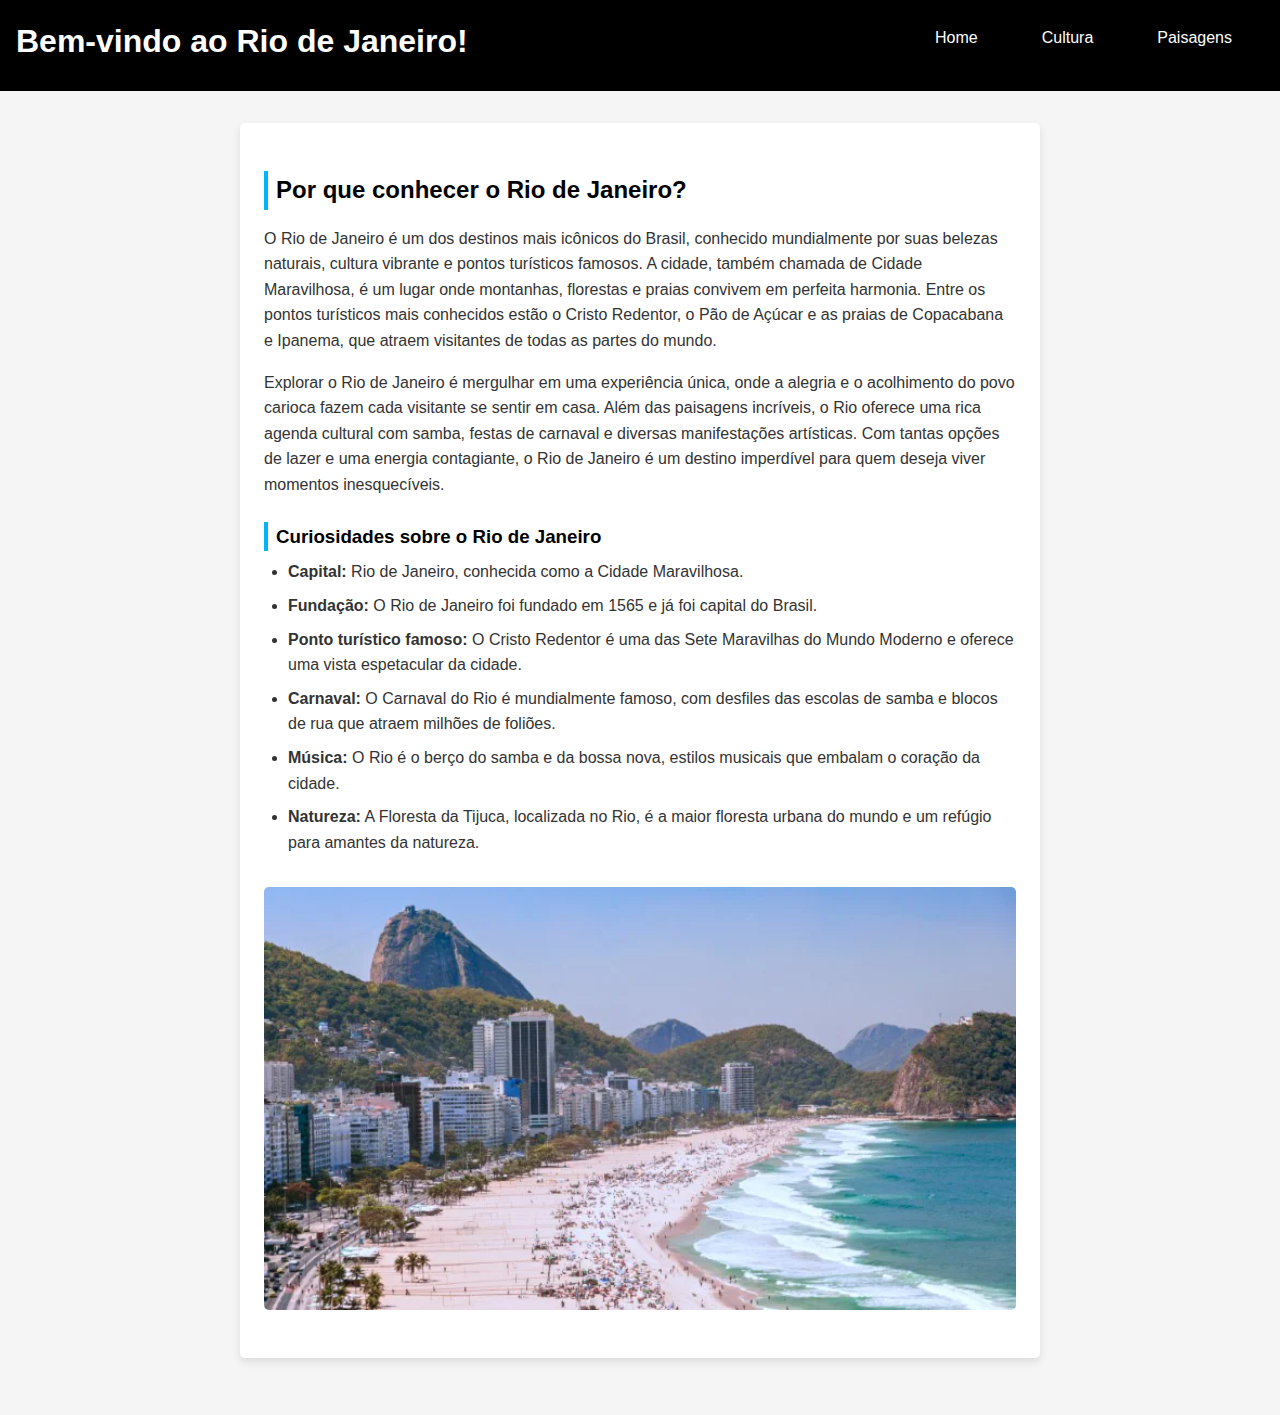
<file: index.html>
<!DOCTYPE html>
<html lang="pt-br">
<head>
    <meta charset="UTF-8">
    <meta name="viewport" content="width=device-width, initial-scale=1.0">
    <link rel="icon" href="Imagens/rio-de-janeiro.png" type="image/x-icon">
    <title>Rio de Janeiro - Um Lugar para Conhecer</title>
    <link rel="stylesheet" href="css/style.css">
</head>
<body>
    <header>
        <h1>Bem-vindo ao Rio de Janeiro!</h1>
        <nav>
            <ul>
                <li><a href="index.html">Home</a></li>
                <li><a href="cultura.html">Cultura</a></li>
                <li><a href="paisagens.html">Paisagens</a></li>
            </ul>
        </nav>
    </header>

    <main>
        <h2>Por que conhecer o Rio de Janeiro?</h2>
        <p>O Rio de Janeiro é um dos destinos mais icônicos do Brasil, conhecido mundialmente por suas belezas naturais, cultura vibrante e pontos turísticos famosos. A cidade, também chamada de Cidade Maravilhosa, é um lugar onde montanhas, florestas e praias convivem em perfeita harmonia. Entre os pontos turísticos mais conhecidos estão o Cristo Redentor, o Pão de Açúcar e as praias de Copacabana e Ipanema, que atraem visitantes de todas as partes do mundo.</p>
        <p>Explorar o Rio de Janeiro é mergulhar em uma experiência única, onde a alegria e o acolhimento do povo carioca fazem cada visitante se sentir em casa. Além das paisagens incríveis, o Rio oferece uma rica agenda cultural com samba, festas de carnaval e diversas manifestações artísticas. Com tantas opções de lazer e uma energia contagiante, o Rio de Janeiro é um destino imperdível para quem deseja viver momentos inesquecíveis.</p>
    
        <h3>Curiosidades sobre o Rio de Janeiro</h3>
        <ul>
            <li><strong>Capital:</strong> Rio de Janeiro, conhecida como a Cidade Maravilhosa.</li>
            <li><strong>Fundação:</strong> O Rio de Janeiro foi fundado em 1565 e já foi capital do Brasil.</li>
            <li><strong>Ponto turístico famoso:</strong> O Cristo Redentor é uma das Sete Maravilhas do Mundo Moderno e oferece uma vista espetacular da cidade.</li>
            <li><strong>Carnaval:</strong> O Carnaval do Rio é mundialmente famoso, com desfiles das escolas de samba e blocos de rua que atraem milhões de foliões.</li>
            <li><strong>Música:</strong> O Rio é o berço do samba e da bossa nova, estilos musicais que embalam o coração da cidade.</li>
            <li><strong>Natureza:</strong> A Floresta da Tijuca, localizada no Rio, é a maior floresta urbana do mundo e um refúgio para amantes da natureza.</li>
        </ul>
    
        <img src="Imagens/copacabana_m.jpg.image.694.390.low.webp" alt="Praia de Copacabana">
    </main>
    
    <br>
</body>
</html>
</file>
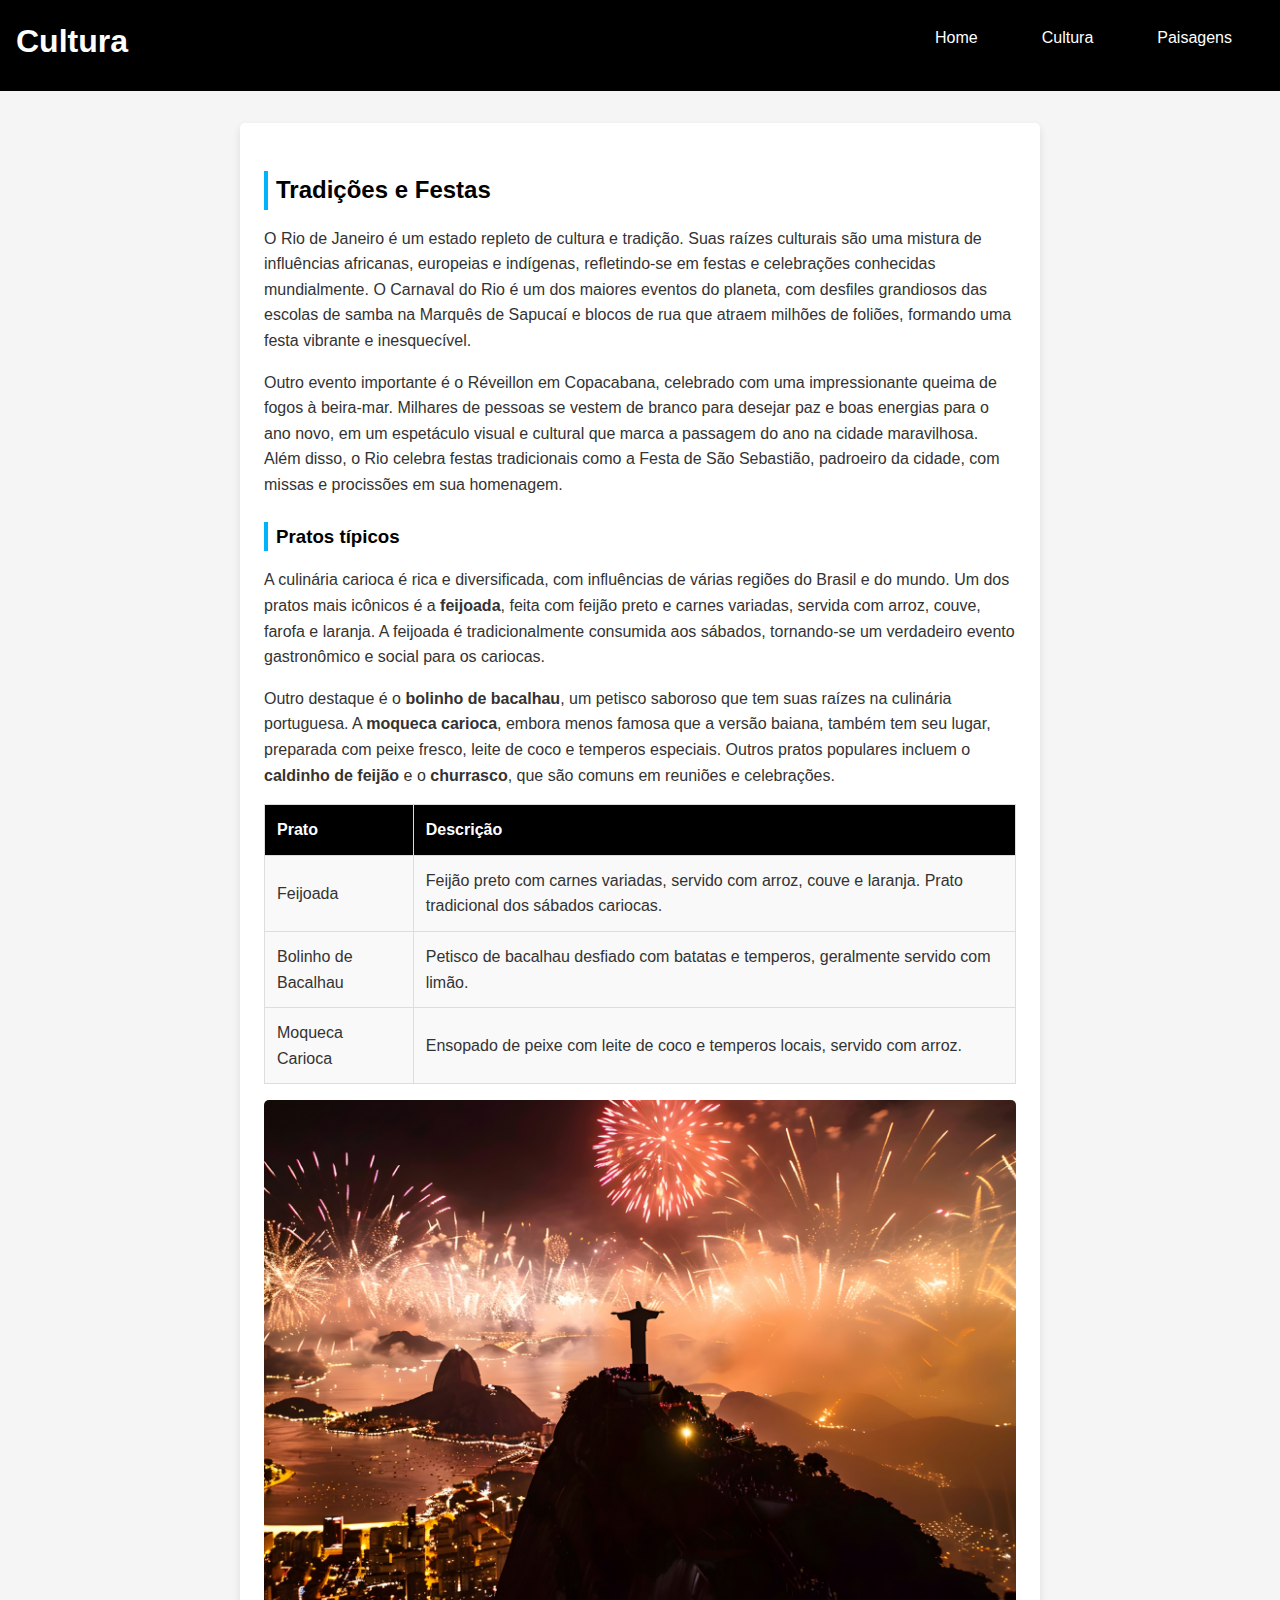
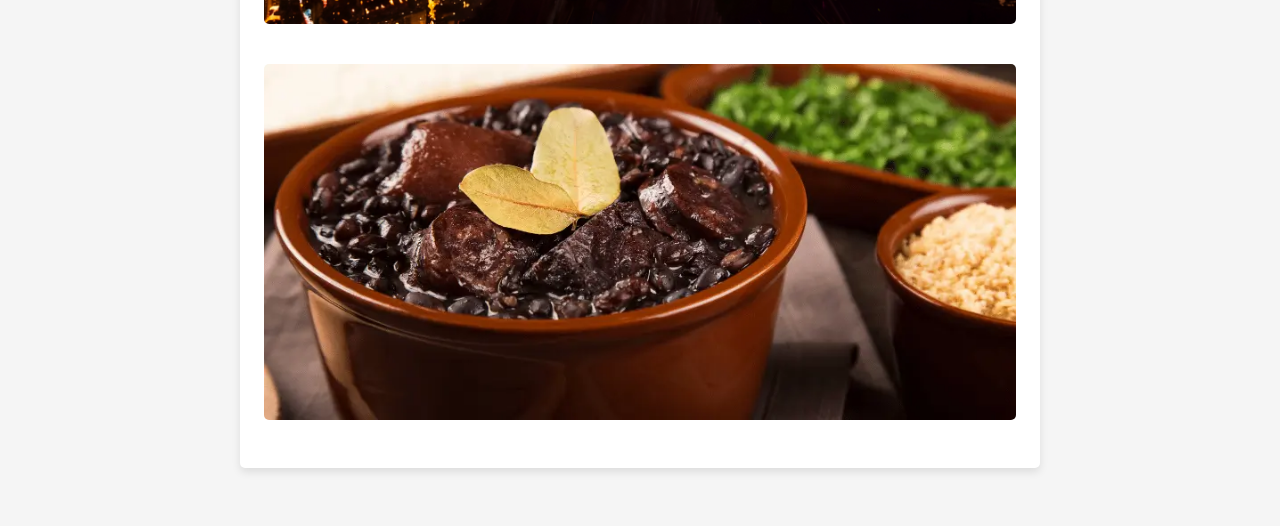
<file: cultura.html>
<!DOCTYPE html>
<html lang="pt-br">
<head>
    <meta charset="UTF-8">
    <meta name="viewport" content="width=device-width, initial-scale=1.0">
    <link rel="icon" href="Imagens/rio-de-janeiro.png" type="image/x-icon">
    <title>Paisagem Carioca</title>
    <link rel="stylesheet" href="css/style.css">
</head>
<body>
    <header>
        <h1>Cultura</h1>
        <nav>
            <ul>
                <li><a href="index.html">Home</a></li>
                <li><a href="cultura.html">Cultura</a></li>
                <li><a href="paisagens.html">Paisagens</a></li>
            </ul>
        </nav>
    </header>
    <main>
        <h2>Tradições e Festas</h2>
        <p>O Rio de Janeiro é um estado repleto de cultura e tradição. Suas raízes culturais são uma mistura de influências africanas, europeias e indígenas, refletindo-se em festas e celebrações conhecidas mundialmente. O Carnaval do Rio é um dos maiores eventos do planeta, com desfiles grandiosos das escolas de samba na Marquês de Sapucaí e blocos de rua que atraem milhões de foliões, formando uma festa vibrante e inesquecível.</p>
        <p>Outro evento importante é o Réveillon em Copacabana, celebrado com uma impressionante queima de fogos à beira-mar. Milhares de pessoas se vestem de branco para desejar paz e boas energias para o ano novo, em um espetáculo visual e cultural que marca a passagem do ano na cidade maravilhosa. Além disso, o Rio celebra festas tradicionais como a Festa de São Sebastião, padroeiro da cidade, com missas e procissões em sua homenagem.</p>
    
        <h3>Pratos típicos</h3>
        <p>A culinária carioca é rica e diversificada, com influências de várias regiões do Brasil e do mundo. Um dos pratos mais icônicos é a <strong>feijoada</strong>, feita com feijão preto e carnes variadas, servida com arroz, couve, farofa e laranja. A feijoada é tradicionalmente consumida aos sábados, tornando-se um verdadeiro evento gastronômico e social para os cariocas.</p>
        <p>Outro destaque é o <strong>bolinho de bacalhau</strong>, um petisco saboroso que tem suas raízes na culinária portuguesa. A <strong>moqueca carioca</strong>, embora menos famosa que a versão baiana, também tem seu lugar, preparada com peixe fresco, leite de coco e temperos especiais. Outros pratos populares incluem o <strong>caldinho de feijão</strong> e o <strong>churrasco</strong>, que são comuns em reuniões e celebrações.</p>
    
        <table>
            <tr>
                <th>Prato</th>
                <th>Descrição</th>
            </tr>
            <tr>
                <td>Feijoada</td>
                <td>Feijão preto com carnes variadas, servido com arroz, couve e laranja. Prato tradicional dos sábados cariocas.</td>
            </tr>
            <tr>
                <td>Bolinho de Bacalhau</td>
                <td>Petisco de bacalhau desfiado com batatas e temperos, geralmente servido com limão.</td>
            </tr>
            <tr>
                <td>Moqueca Carioca</td>
                <td>Ensopado de peixe com leite de coco e temperos locais, servido com arroz.</td>
            </tr>
        </table>
    
        <img src="Imagens/Ano novo Rio.jpg" alt="Réveillon em Copacabana">
        <img src="Imagens/comida-tipica-rio-de-janeiro-tirolesa.webp" alt="Feijoada Carioca">
    </main>
    
<br>
</body>
</html>
</file>
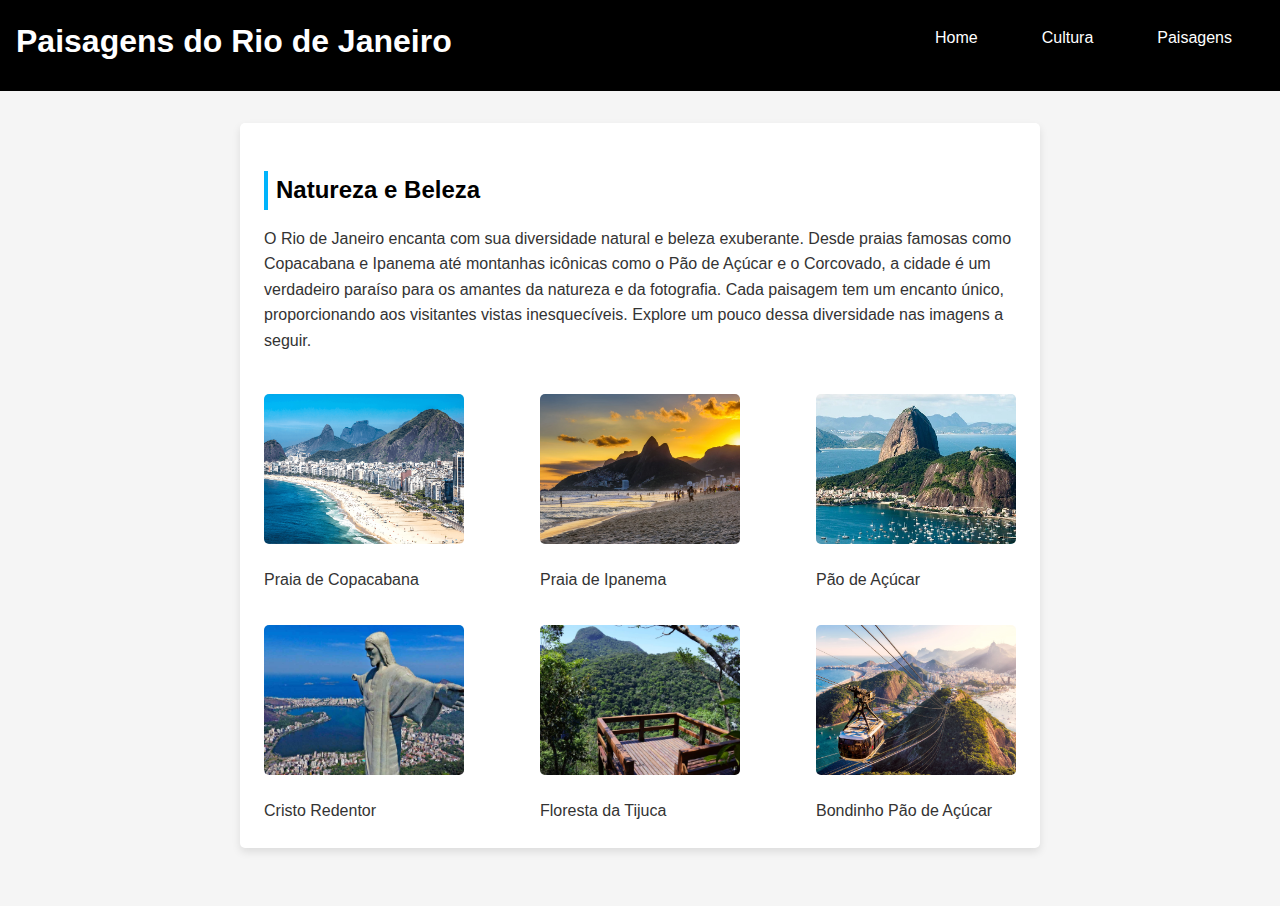
<file: paisagens.html>
<!DOCTYPE html>
<html lang="pt-br">
<head>
    <meta charset="UTF-8">
    <meta name="viewport" content="width=device-width, initial-scale=1.0">
    <link rel="icon" href="Imagens/rio-de-janeiro.png" type="image/x-icon">
    <title>Paisagens do Rio de Janeiro</title>
    <link rel="stylesheet" href="css/style.css">
</head>
<body>
    <header>
        <h1>Paisagens do Rio de Janeiro</h1>
        <nav>
            <ul>
                <li><a href="index.html">Home</a></li>
                <li><a href="cultura.html">Cultura</a></li>
                <li><a href="paisagens.html">Paisagens</a></li>
            </ul>
        </nav>
    </header>

    <main>
        <h2>Natureza e Beleza</h2>
        <p>O Rio de Janeiro encanta com sua diversidade natural e beleza exuberante. Desde praias famosas como Copacabana e Ipanema até montanhas icônicas como o Pão de Açúcar e o Corcovado, a cidade é um verdadeiro paraíso para os amantes da natureza e da fotografia. Cada paisagem tem um encanto único, proporcionando aos visitantes vistas inesquecíveis. Explore um pouco dessa diversidade nas imagens a seguir.</p>
    
        <div class="galeria">
            <figure>
                <img src="Imagens/imagem-da-praia-de-copacabana.png" alt="Praia de Copacabana">
                <figcaption>Praia de Copacabana</figcaption>
            </figure>
            <figure>
                <img src="Imagens/praia ipanema.webp" alt="Praia de Ipanema">
                <figcaption>Praia de Ipanema</figcaption>
            </figure>
            <figure>
                <img src="Imagens/pao de açucar.jpg" alt="Pão de Açúcar">
                <figcaption>Pão de Açúcar</figcaption>
            </figure>
            <figure>
                <img src="Imagens/cristo.jpg" alt="Cristo Redentor">
                <figcaption>Cristo Redentor</figcaption>
            </figure>
            <figure>
                <img src="Imagens/floresta tijuca.jpg" alt="Floresta da Tijuca">
                <figcaption>Floresta da Tijuca</figcaption>
            </figure>
            <figure>
                <img src="Imagens/bondinho.webp" alt="Bondinho Pão de Açúcar">
                <figcaption>Bondinho Pão de Açúcar</figcaption>
            </figure>
        </div>
        
    </main>
    
    <br>
</body>
</html>
</file>
<file: css/style.css>
/* Reset da pagina */
* {
    margin: 0;
    padding: 0;
    box-sizing: border-box;
    font-family: Arial, sans-serif;
}

html, body {
    height: 100%;
}

body {
    display: flex;
    flex-direction: column;
    background-color: #f5f5f5;
    color: #333;
    line-height: 1.6;
}

header {
    background-color: #000000;
    color: white;
    padding: 1rem;
    text-align: left; 
    display: flex;
    justify-content: space-between; 
    align-items: center;
}

header h1 {
    font-size: 2rem;
    margin-bottom: 0.5rem;
}

header nav {
    display: flex;
    justify-content: flex-end; 
    flex-grow: 1; 
}

nav ul {
    list-style-type: none;
    display: flex;
}

nav ul li {
    margin: 0 1rem;
}

nav ul li a {
    color: white;
    text-decoration: none;
    padding: 0.5rem 1rem;
    transition: background-color 0.3s;
}

nav ul li a:hover {
    background-color: #00b4fc;
    border-radius: 5px;
}

/* Conteudo principal */
main {
    max-width: 800px;
    margin: 2rem auto;
    padding: 1.5rem;
    background-color: white;
    border-radius: 5px;
    box-shadow: 0 4px 8px rgba(0, 0, 0, 0.1);
    flex: 1;
}

/* Titulos */
h2, h3 {
    color: #000000;
    margin-top: 1.5rem;
    margin-bottom: 0.5rem;
    border-left: 4px solid #00b4fc;
    padding-left: 0.5rem;
}

/* Paragrafos */
p {
    text-align: left;
    margin: 1rem 0;
}

/* Lista */
ul {
    list-style: disc;
    padding-left: 1.5rem;
    margin-bottom: 1rem;
}

ul li {
    margin: 0.5rem 0;
}

/* Tabela */
table {
    width: 100%;
    border-collapse: collapse;
    margin-top: 1rem;
}

table, th, td {
    border: 1px solid #ddd;
    padding: 0.75rem;
    text-align: left;
}

th {
    background-color: #000000;
    color: white;
}

td {
    background-color: #f9f9f9;
}

/*Topico de paisagem */
.galeria {
    display: flex;
    flex-wrap: wrap;
    gap: 1rem;
    margin-top: 1.5rem;
    justify-content: space-between; /* Distribui as imagens de forma uniforme */
}

.galeria img {
    width: 100%; /* Garante que as imagens ocupem o espaço disponível */
    max-width: 200px; /* Define um tamanho fixo para largura máxima */
    height: 150px; /* Define uma altura fixa para uniformizar */
    object-fit: cover; /* Ajusta o conteúdo da imagem ao tamanho do contêiner */
    border-radius: 5px;
    transition: transform 0.3s;
}

/* Efeito de zoom  */
.galeria img:hover {
    transform: scale(1.05); 
}

/* Imagens */
img {
    width: 100%;
    margin: 1rem 0;
    border-radius: 5px;
}
</file>
